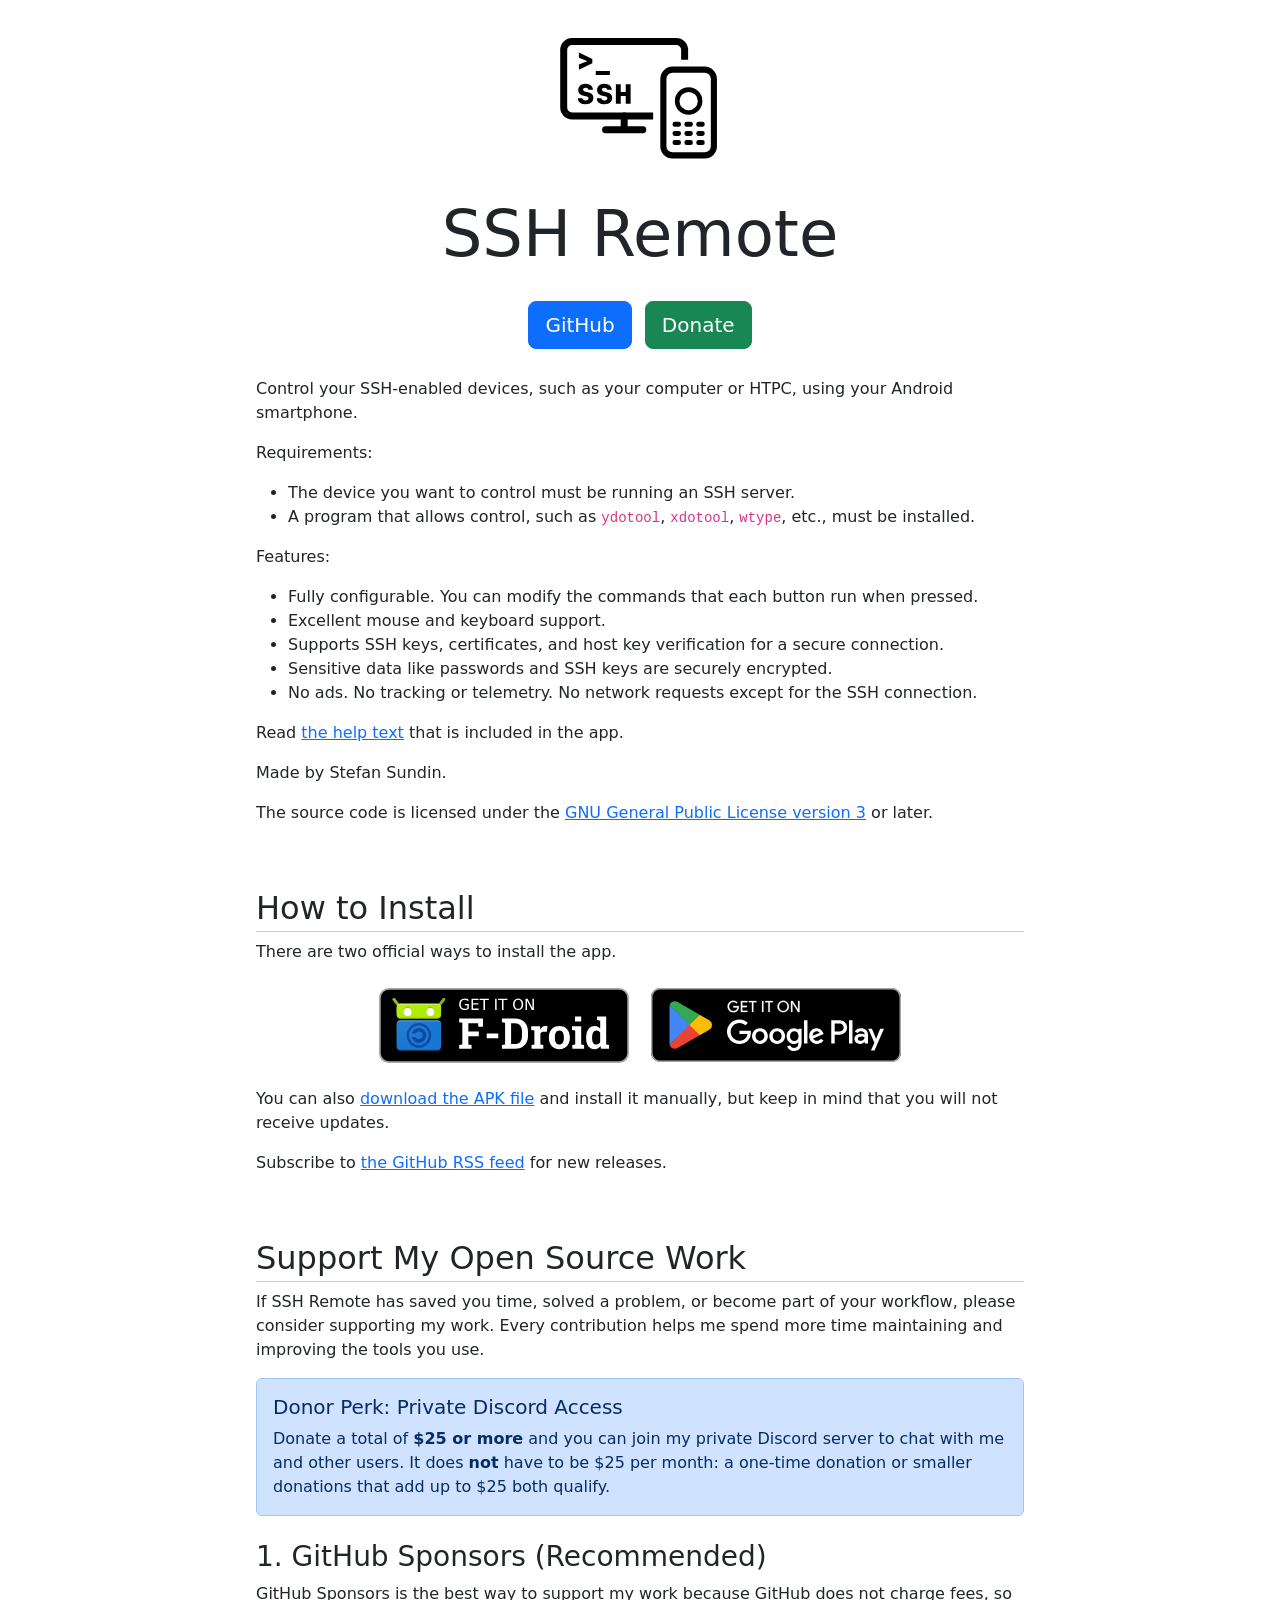
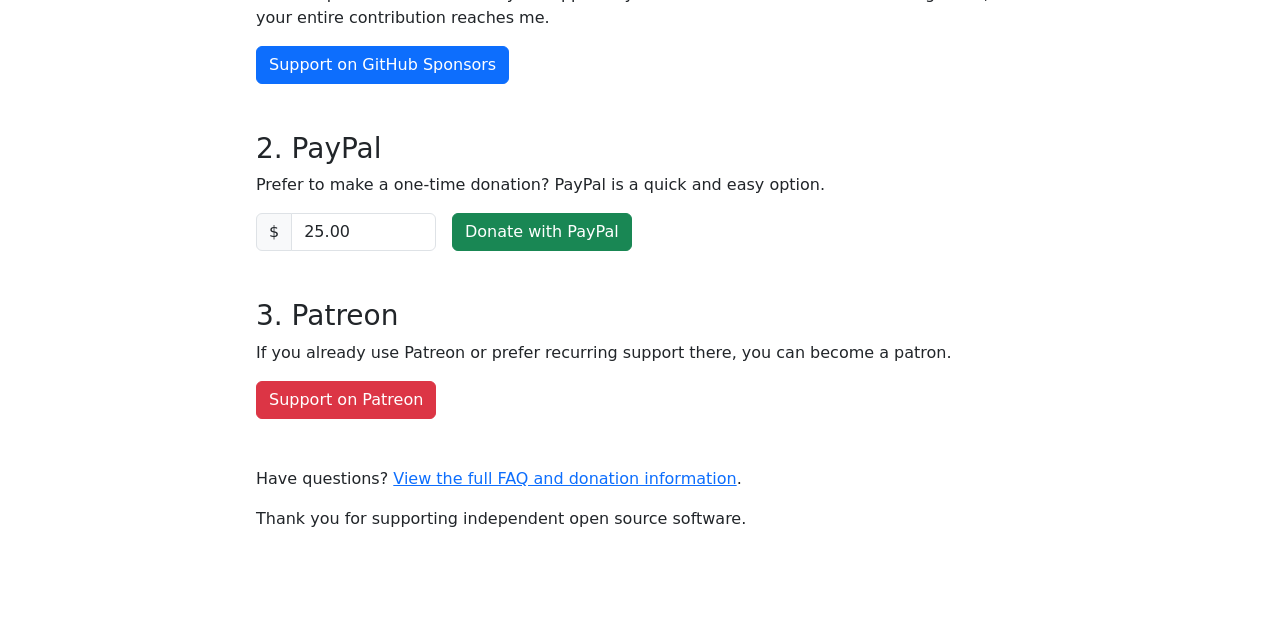
<file: index.html>
<!doctype html>
<html>
<head>
  <title>SSH Remote</title>

  <meta charset="utf-8">
  <meta name="author" content="Stefan Sundin">
  <meta name="description" content="Android app to control your SSH-enabled devices.">
  <meta name="viewport" content="width=device-width, initial-scale=1">

  <meta property="og:site_name" content="SSH Remote">
  <meta property="og:title" content="Android app to control your SSH-enabled devices.">
  <meta property="og:description" content="Android app to control your SSH-enabled devices.">
  <meta property="og:url" content="https://stefansundin.github.io/SSHRemote/">
  <meta property="og:image" content="https://stefansundin.github.io/SSHRemote/img/icon.png">

  <link rel="icon" href="img/favicon.svg">
  <link href="https://cdn.jsdelivr.net/npm/bootstrap@5.3.8/dist/css/bootstrap.min.css" rel="stylesheet" integrity="sha384-sRIl4kxILFvY47J16cr9ZwB07vP4J8+LH7qKQnuqkuIAvNWLzeN8tE5YBujZqJLB" crossorigin="anonymous">
  <link rel="stylesheet" href="css/main.css">
  <link rel="alternate" type="application/atom+xml" href="https://github.com/stefansundin/SSHRemote/releases.atom" title="SSH Remote release feed">
</head>
<body>
  <header class="text-center">
    <img src="img/icon.svg" width="196" height="196" alt="SSH Remote Icon" itemprop="image">
    <h1 itemprop="name">SSH Remote</h1>
  </header>

  <div class="text-center m-4">
    <a type="button" class="btn btn-lg btn-primary m-1" href="https://github.com/stefansundin/SSHRemote">GitHub</a>
    <a type="button" class="btn btn-lg btn-success m-1" href="#donate">Donate</a>
  </div>

  <div class="container">
    <p>Control your SSH-enabled devices, such as your computer or HTPC, using your Android smartphone.</p>

    <p>Requirements:</p>
    <ul>
      <li>The device you want to control must be running an SSH server.</li>
      <li>A program that allows control, such as <code>ydotool</code>, <code>xdotool</code>, <code>wtype</code>, etc., must be installed.</li>
    </ul>

    <p>Features:</p>
    <ul>
      <li>Fully configurable. You can modify the commands that each button run when pressed.</li>
      <li>Excellent mouse and keyboard support.</li>
      <li>Supports SSH keys, certificates, and host key verification for a secure connection.</li>
      <li>Sensitive data like passwords and SSH keys are securely encrypted.</li>
      <li>No ads. No tracking or telemetry. No network requests except for the SSH connection.</li>
    </ul>

    <p>Read <a target="_blank" rel="noopener" href="https://github.com/stefansundin/SSHRemote/blob/main/app/src/main/res/raw/help.md">the help text</a> that is included in the app.</p>

    <p>Made by Stefan Sundin.</p>

    <p>The source code is licensed under the <a target="_blank" rel="noopener" href="https://www.gnu.org/licenses/gpl-3.0.html">GNU General Public License version 3</a> or later.</p>


    <section aria-labelledby="install">
      <h2 id="install">How to Install</h3>
      <p>There are two official ways to install the app.</p>
      <div class="text-center pb-3">
        <a target="_blank" rel="noopener" href="https://f-droid.org/en/packages/com.stefansundin.sshremote/"><img class="m-2" src="img/get-it-on-f-droid.svg" width="250" alt="Get it on F-Droid"></a>
        <a target="_blank" rel="noopener" href="https://play.google.com/store/apps/details?id=com.stefansundin.sshremote"><img class="m-2" src="img/GetItOnGooglePlay_Badge_Web_color_English.svg" width="250" alt="Get it on F-Droid"></a>
      </div>
      <p>You can also <a target="_blank" rel="noopener" href="https://github.com/stefansundin/SSHRemote/releases">download the APK file</a> and install it manually, but keep in mind that you will not receive updates.</p>
      <p>Subscribe to <a target="_blank" rel="noopener" href="https://github.com/stefansundin/SSHRemote/releases.atom">the GitHub RSS feed</a> for new releases.</p>
    </section>


    <h2 id="donate">Support My Open Source Work</h2>

    <p>If SSH Remote has saved you time, solved a problem, or become part of your workflow, please consider supporting my work. Every contribution helps me spend more time maintaining and improving the tools you use.</p>

    <div class="alert alert-primary mb-4" role="alert">
      <h3 class="h5 mb-2">Donor Perk: Private Discord Access</h3>
      <p class="mb-0">Donate a total of <strong>$25 or more</strong> and you can join my private Discord server to chat with me and other users. It does <strong>not</strong> have to be $25 per month: a one-time donation or smaller donations that add up to $25 both qualify.</p>
    </div>

    <section class="mb-5" aria-labelledby="github-sponsors">
      <h3 id="github-sponsors">1. GitHub Sponsors (Recommended)</h3>
      <p>GitHub Sponsors is the best way to support my work because GitHub does not charge fees, so your entire contribution reaches me.</p>
      <p><a class="btn btn-primary" target="_blank" rel="noopener" href="https://github.com/sponsors/stefansundin">Support on GitHub Sponsors</a></p>
    </section>

    <section class="mb-5" aria-labelledby="paypal">
      <h3 id="paypal">2. PayPal</h3>
      <p>Prefer to make a one-time donation? PayPal is a quick and easy option.</p>

      <form method="post" action="https://www.paypal.com/cgi-bin/webscr" target="_blank" class="row g-3 mb-2">
        <input type="hidden" name="cmd" value="_xclick">
        <input type="hidden" name="business" value="KYMVEK692RF5Q">
        <input type="hidden" name="item_name" value="SSH Remote">
        <input type="hidden" name="item_number" value="SSH Remote">
        <input type="hidden" name="no_shipping" value="1">
        <input type="hidden" name="return" value="https://stefansundin.github.io/thx">
        <input type="hidden" name="cbt" value="Learn why you just became awesome">
        <div class="col-sm-3">
          <div class="input-group">
            <span class="input-group-text"><label for="donation_amount">$</label></span>
            <input type="hidden" name="currency_code" value="USD">
            <input class="form-control" type="number" id="donation_amount" name="amount" value="25.00" min="1" step="0.01" inputmode="decimal" placeholder="Amount">
          </div>
        </div>
        <div class="col">
          <input class="btn btn-success" type="submit" value="Donate with PayPal">
        </div>
      </form>
    </section>

    <section class="mb-5" aria-labelledby="patreon">
      <h3 id="patreon">3. Patreon</h3>
      <p>If you already use Patreon or prefer recurring support there, you can become a patron.</p>
      <p><a class="btn btn-danger" target="_blank" rel="noopener" href="https://www.patreon.com/stefansundin">Support on Patreon</a></p>
    </section>

    <p>Have questions? <a href="../donate/">View the full FAQ and donation information</a>.</p>

    <p class="mb-5">Thank you for supporting independent open source software.</p>
  </div>

  <script src="js/main.js"></script>
</body>
</html>
</file>
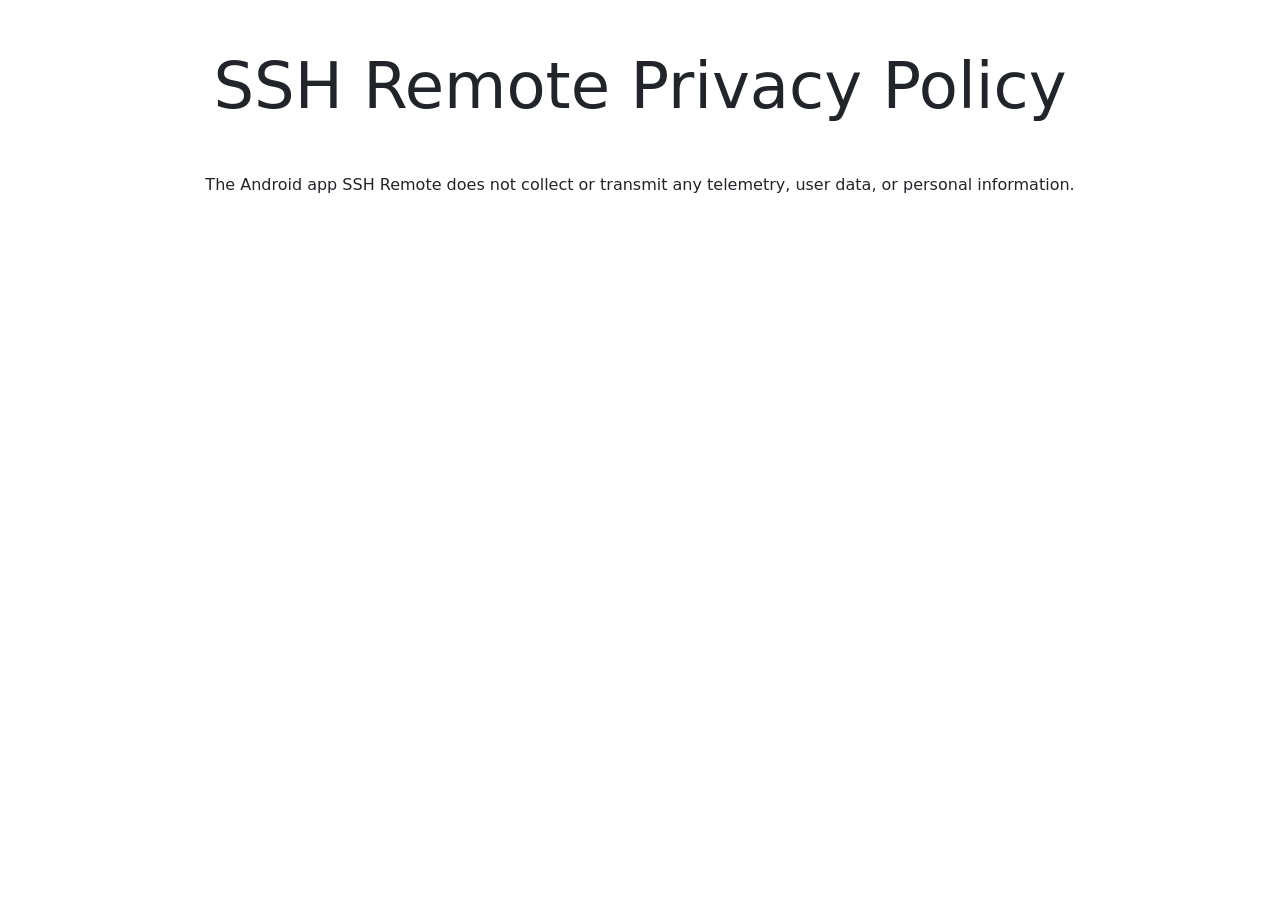
<file: privacy-policy.html>
<!doctype html>
<html>
<head>
  <title>SSH Remote Privacy Policy</title>
  <meta charset="utf-8">
  <meta name="viewport" content="width=device-width, initial-scale=1">
  <link rel="icon" href="img/favicon.svg">
  <link href="https://cdn.jsdelivr.net/npm/bootstrap@5.3.8/dist/css/bootstrap.min.css" rel="stylesheet" integrity="sha384-sRIl4kxILFvY47J16cr9ZwB07vP4J8+LH7qKQnuqkuIAvNWLzeN8tE5YBujZqJLB" crossorigin="anonymous">
  <link rel="stylesheet" href="css/main.css">
</head>
<body class="text-center">
  <header class="m-5">
    <h1>SSH Remote Privacy Policy</h1>
  </header>

  <p>The Android app SSH Remote does not collect or transmit any telemetry, user data, or personal information.</p>

  <script src="js/main.js"></script>
</body>
</html>
</file>
<file: css/main.css>
body {
  padding: 0 15px;
  margin-bottom: 100px;
}

[data-bs-theme="dark"] header img {
  filter: invert(100%);
}

.container {
  padding: 0;
}

@media (min-width: 768px) {
  .container {
    max-width: 768px;
  }
}

h1 {
  font-size: 4em;
}

h2 {
  border-bottom: 1px solid #ccc;
  margin-top: 2em;
  padding-bottom: 0.125em;
}

input:invalid {
  border-color: red;
}
</file>
